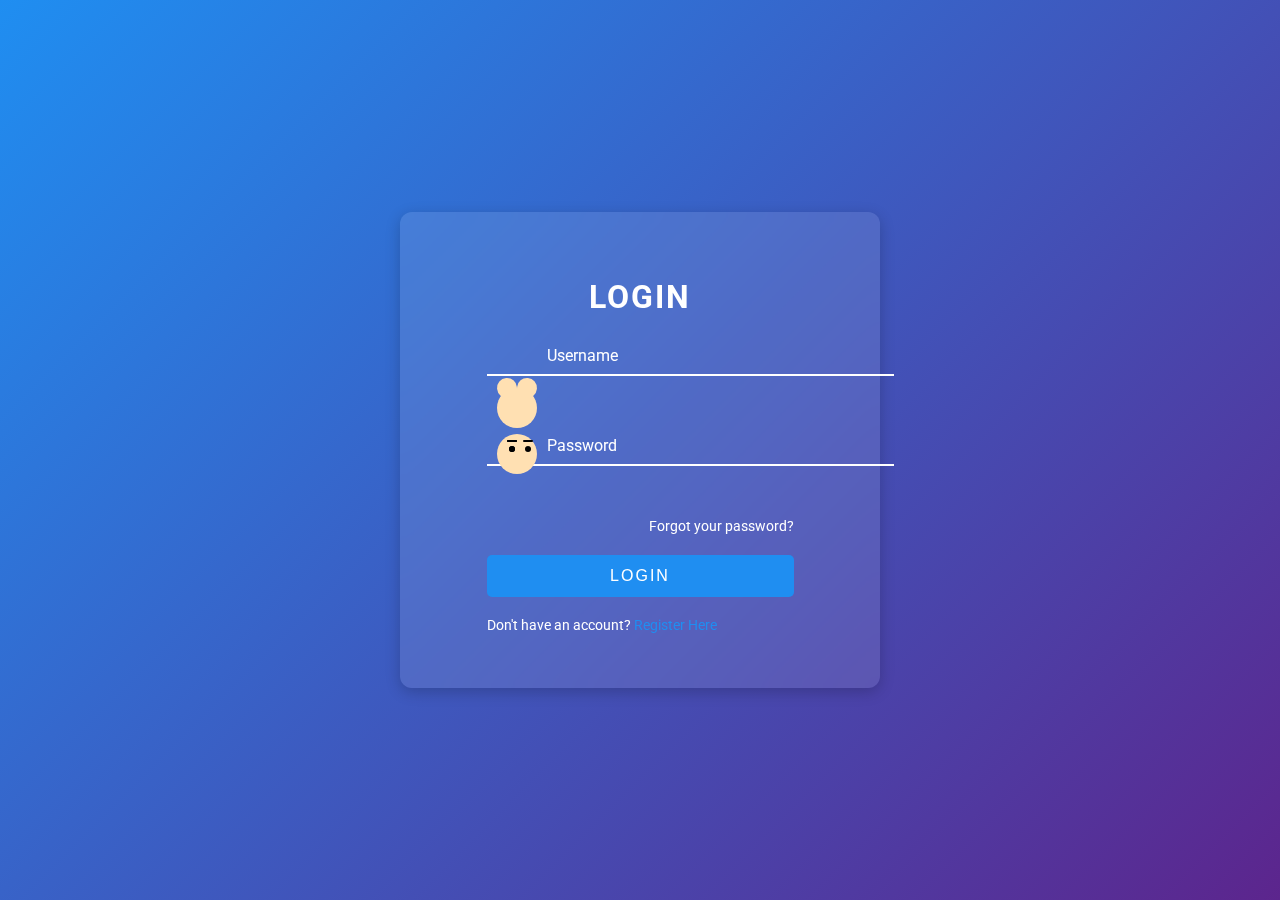
<file: Login Page/login.html>
<!DOCTYPE html>
<html lang="en">
<head>
    <meta charset="UTF-8">
    <meta name="viewport" content="width=device-width, initial-scale=1.0">
    <title>Login Page</title>
    <link rel="stylesheet" href="login.css">
    <link rel="stylesheet" href="https://fonts.googleapis.com/css2?family=Roboto:wght@400;700&display=swap">
</head>
<body>
    <div class="login-container">
        <div class="login-box">
            <h2>Login</h2>
            <form>
                <div class="input-box">
                    <i class="fas fa-user"></i>
                    <input type="text" required>
                    <label>Username</label>
                </div>
                <div class="input-box">
                    <div class="face-icon" id="togglePassword">
                        <div class="face">
                            <div class="eyes"></div>
                            <div class="eyebrows"></div>
                            <div class="hands"></div>
                        </div>
                    </div>
                    <input type="password" id="password" required>
                    <label>Password</label>
                </div>
                <div class="forgot-password">
                    <a href="#">Forgot your password?</a>
                </div>
                <button type="submit" class="btn">Login</button>
                <div class="register-link">
                    <p>Don't have an account? <a href="#">Register Here</a></p>
                </div>
            </form>
        </div>
    </div>

    <script>
        const togglePassword = document.querySelector('#togglePassword');
        const password = document.querySelector('#password');

        togglePassword.addEventListener('click', function () {
            // Toggle the type attribute
            const type = password.getAttribute('type') === 'password' ? 'text' : 'password';
            password.setAttribute('type', type);

            // Toggle the hiding of the eyes
            togglePassword.querySelector('.face').classList.toggle('hide');
        });
    </script>
</body>
</html>
</file>
<file: Login Page/login.css>
body {
    font-family: 'Roboto', sans-serif;
    background: linear-gradient(135deg, #1f8ef1, #5c258d);
    margin: 0;
    padding: 0;
    display: flex;
    justify-content: center;
    align-items: center;
    height: 100vh;
}

.login-container {
    width: 100%;
    max-width: 400px;
    padding: 40px;
    background: rgba(255, 255, 255, 0.1);
    box-shadow: 0 4px 15px rgba(0, 0, 0, 0.2);
    border-radius: 12px;
    backdrop-filter: blur(10px);
    animation: fadeIn 1s ease-in-out;
}

.login-box {
    display: flex;
    flex-direction: column;
    align-items: center;
}

.login-box h2 {
    color: #ffffff;
    margin-bottom: 20px;
    font-size: 2rem;
    text-transform: uppercase;
    letter-spacing: 2px;
}

.input-box {
    position: relative;
    width: 100%;
    margin-bottom: 30px;
}

.input-box input {
    width: 100%;
    padding: 10px 40px 10px 60px;
    font-size: 1rem;
    color: #ffffff;
    margin-bottom: 20px;
    border: none;
    border-bottom: 2px solid #ffffff;
    background: transparent;
    outline: none;
    transition: 0.3s;
}

.input-box label {
    position: absolute;
    top: 0;
    left: 60px;
    padding: 10px 0;
    font-size: 1rem;
    color: #ffffff;
    pointer-events: none;
    transition: 0.3s;
}

.input-box input:focus + label,
.input-box input:valid + label {
    top: -20px;
    left: 60px;
    color: #1f8ef1;
    font-size: 0.9rem;
}

/* Face Icon */
.face-icon {
    position: absolute;
    top: 8px;
    left: 10px;
    width: 40px;
    height: 40px;
    background-color: #ffe0b2;
    border-radius: 50%;
    display: flex;
    align-items: center;
    justify-content: center;
    cursor: pointer;
}

.face {
    position: relative;
    width: 100%;
    height: 100%;
}

.eyes {
    position: absolute;
    top: 12px;
    left: 12px;
    width: 6px;
    height: 6px;
    background-color: #000;
    border-radius: 50%;
}

.eyes::before,
.eyes::after {
    content: '';
    position: absolute;
    width: 6px;
    height: 6px;
    background-color: #000;
    border-radius: 50%;
}

.eyes::before {
    transform: translateX(16px);
}

.eyebrows {
    position: absolute;
    top: 6px;
    left: 10px;
    width: 10px;
    height: 2px;
    background-color: #000;
    border-radius: 2px;
}

.eyebrows::before,
.eyebrows::after {
    content: '';
    position: absolute;
    width: 10px;
    height: 2px;
    background-color: #000;
    border-radius: 2px;
}

.eyebrows::before {
    transform: translateX(16px);
}

.hands {
    position: absolute;
    top: 14px;
    left: 0;
    width: 40px;
    height: 40px;
    background-color: #ffe0b2;
    border-radius: 50%;
    transform: translateY(-60px);
    transition: all 0.3s ease;
}

.hands::before,
.hands::after {
    content: '';
    position: absolute;
    width: 20px;
    height: 20px;
    background-color: #ffe0b2;
    border-radius: 50%;
}

.hands::before {
    left: 0;
    top: -10px;
    transform: rotate(40deg);
}

.hands::after {
    right: 0;
    top: -10px;
    transform: rotate(-40deg);
}

.face.hide .hands {
    transform: translateY(-20px);
}


.forgot-password {
    width: 100%;
    text-align: right;
    margin-bottom: 20px;
}

.forgot-password a {
    color: #ffffff;
    font-size: 0.9rem;
    text-decoration: none;
    transition: 0.3s;
}

.forgot-password a:hover {
    color: #1f8ef1;
}

.btn {
    width: 100%;
    padding: 12px;
    border: none;
    background: #1f8ef1;
    color: #ffffff;
    font-size: 1rem;
    text-transform: uppercase;
    letter-spacing: 2px;
    cursor: pointer;
    transition: 0.3s;
    border-radius: 5px;
}

.btn:hover {
    background: #5c258d;
}

.register-link {
    margin-top: 20px;
}

.register-link p {
    color: #ffffff;
    font-size: 0.9rem;
}

.register-link a {
    color: #1f8ef1;
    text-decoration: none;
    transition: 0.3s;
}

.register-link a:hover {
    text-decoration: underline;
}
@keyframes fadeIn {
    from {
        opacity: 0;
        transform: translateY(-20px);
    }
    to {
        opacity: 1;
        transform: translateY(0);
    }
}
</file>
